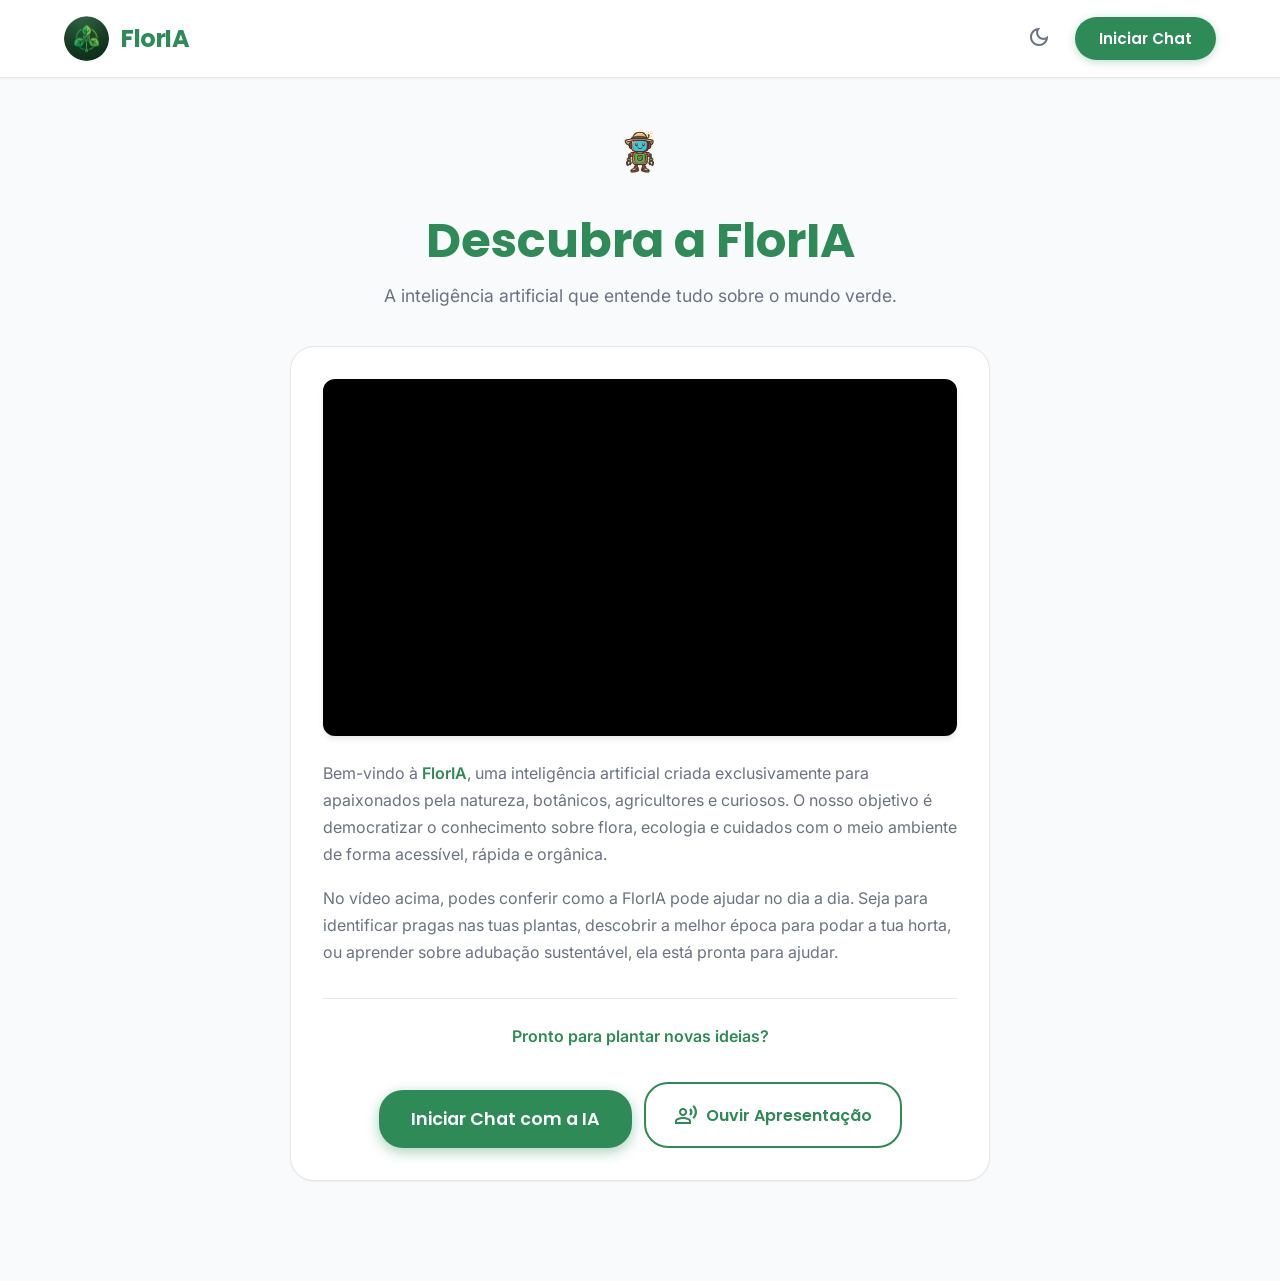
<file: index.html>
<!DOCTYPE html>
<html lang="pt-br">
<head>
	<meta charset="UTF-8">
	<meta name="viewport" content="width=device-width, initial-scale=1.0">
	<title>Conheça a FlorIA | Sua IA Botânica</title>
	<link rel="stylesheet" href="projeto.css">
	<link rel="shortcut icon" href="img/favicon.ico" type="image/x-icon">
	<link href="https://fonts.googleapis.com/css2?family=Inter:wght@400;500;600&family=Poppins:wght@600;700&display=swap" rel="stylesheet">
	<link rel="stylesheet" href="https://fonts.googleapis.com/css2?family=Material+Symbols+Outlined:opsz,wght,FILL,GRAD@24,400,0,0" />
</head>
<body class="intro-body">
	
	<nav class="top-navbar">
		<div class="nav-logo">
			<img src="img/image-removebg-preview.png" alt="Logo FlorIA" class="nav-logo-img" onerror="this.src='https://placehold.co/40x40/1e4d1f/FFF?text=F'">
			<span class="nav-brand">FlorIA</span>
		</div>
		
		<div style="display: flex; gap: 16px; align-items: center;">
			<div class="theme-icon" id="theme-toggle" title="Mudar Tema">
				<span class="material-symbols-outlined" id="theme-icon-span">dark_mode</span>
			</div>
			<a href="projeto.html" class="nav-btn">Iniciar Chat</a>
		</div>
	</nav>

	<div class="intro-page-container">
		
		<header class="intro-header">
			<img src="img/mascote planta.png" alt="Mascote FlorIA" class="intro-mascot" onerror="this.src='https://placehold.co/120x120/287a2c/FFF?text=FlorIA'">
			<h1>Descubra a FlorIA</h1>
			<p class="subtitle">A inteligência artificial que entende tudo sobre o mundo verde.</p>
		</header>

		<section class="intro-section">
			<div class="video-container">
				<iframe 
					src="https://www.youtube.com/embed/ZzE4v4fN_W8?si=placeholder" 
					title="Apresentação da FlorIA" 
					frameborder="0" 
					allow="accelerometer; autoplay; clipboard-write; encrypted-media; gyroscope; picture-in-picture" 
					allowfullscreen>
				</iframe>
			</div>
			
			<div class="intro-text">
				<p>Bem-vindo à <strong>FlorIA</strong>, uma inteligência artificial criada exclusivamente para apaixonados pela natureza, botânicos, agricultores e curiosos. O nosso objetivo é democratizar o conhecimento sobre flora, ecologia e cuidados com o meio ambiente de forma acessível, rápida e orgânica.</p>
				<p>No vídeo acima, podes conferir como a FlorIA pode ajudar no dia a dia. Seja para identificar pragas nas tuas plantas, descobrir a melhor época para podar a tua horta, ou aprender sobre adubação sustentável, ela está pronta para ajudar.</p>
				
				<div class="cta-container">
					<p><strong>Pronto para plantar novas ideias?</strong></p>
					
					<div style="display: flex; gap: 12px; justify-content: center; flex-wrap: wrap;">
						<a href="projeto.html" class="btn-primary">Iniciar Chat com a IA</a>
						<button id="read-intro-btn" class="btn-secondary" style="display: flex; align-items: center; gap: 8px;">
							<span class="material-symbols-outlined">record_voice_over</span>
							Ouvir Apresentação
						</button>
					</div>
				</div>
			</div>
		</section>

	</div>

	<script>
		// Controlo do Modo Escuro
		const themeToggle = document.getElementById('theme-toggle');
		const themeIconSpan = document.getElementById('theme-icon-span');
		const body = document.body;

		const savedTheme = localStorage.getItem('floria-theme');
		if (savedTheme === 'dark') {
			body.classList.add('dark-mode');
			themeIconSpan.textContent = 'light_mode';
		}

		themeToggle.addEventListener('click', () => {
			body.classList.toggle('dark-mode');
			const isDark = body.classList.contains('dark-mode');
			themeIconSpan.textContent = isDark ? 'light_mode' : 'dark_mode';
			localStorage.setItem('floria-theme', isDark ? 'dark' : 'light');
		});

		// Lógica para ler o texto da página inicial
		const readBtn = document.getElementById('read-intro-btn');
		let isReading = false;

		// Texto que a FlorIA vai ler
		const introText = "Bem-vindo à FlorIA, uma inteligência artificial criada exclusivamente para apaixonados pela natureza, botânicos, agricultores e curiosos. O nosso objetivo é democratizar o conhecimento sobre flora, ecologia e cuidados com o meio ambiente de forma acessível, rápida e orgânica. Experimente iniciar um chat para plantar novas ideias!";

		readBtn.addEventListener('click', () => {
			if (!('speechSynthesis' in window)) {
				alert("Desculpa, o teu navegador não suporta a leitura de voz.");
				return;
			}

			if (isReading) {
				// Se já estiver a ler, cancela
				window.speechSynthesis.cancel();
				isReading = false;
				readBtn.innerHTML = '<span class="material-symbols-outlined">record_voice_over</span> Ouvir Apresentação';
			} else {
				// Começa a ler
				const utterance = new SpeechSynthesisUtterance(introText);
				utterance.lang = 'pt-BR';
				utterance.rate = 1.05;
				utterance.pitch = 1.1;

				utterance.onend = () => {
					isReading = false;
					readBtn.innerHTML = '<span class="material-symbols-outlined">record_voice_over</span> Ouvir Apresentação';
				};

				window.speechSynthesis.speak(utterance);
				isReading = true;
				readBtn.innerHTML = '<span class="material-symbols-outlined">stop_circle</span> Parar Leitura';
			}
		});

		// Pára a voz caso o utilizador feche a página ou mude de aba
		window.addEventListener('beforeunload', () => {
			if ('speechSynthesis' in window) window.speechSynthesis.cancel();
		});
	</script>
</body>
</html>
</file>
<file: projeto.css>
:root {
	--verde-primario: #2E8B57; 
	--verde-secundario: #1e613b;
	--bg-app: #f9fafb;
	--bg-sidebar: #e8f3ec;
	--bg-chat-user: var(--verde-primario);
	--bg-chat-bot: #ffffff;
	--bg-input: #ffffff;
	--texto-principal: #1f2937;
	--texto-secundario: #6b7280;
	--texto-inverso: #ffffff;
	--border-color: #e5e7eb;
	--shadow-sm: 0 1px 2px 0 rgba(0, 0, 0, 0.05);
	--shadow-md: 0 4px 6px -1px rgba(0, 0, 0, 0.1);
	--radius-md: 12px;
	--radius-lg: 24px;
}

body.dark-mode {
	--verde-primario: #4ade80; 
	--verde-secundario: #22c55e;
	--bg-app: #111827;
	--bg-sidebar: #1f2937;
	--bg-chat-user: var(--verde-secundario);
	--bg-chat-bot: #1f2937;
	--bg-input: #374151;
	--texto-principal: #f9fafb;
	--texto-secundario: #9ca3af;
	--texto-inverso: #ffffff;
	--border-color: #374151;
}

/* ================= RESET & BASE ================= */
* {
	box-sizing: border-box;
	margin: 0;
	padding: 0;
}

body {
	font-family: 'Inter', -apple-system, BlinkMacSystemFont, sans-serif;
	background: var(--bg-app);
	color: var(--texto-principal);
	transition: background-color 0.3s ease, color 0.3s ease;
	height: 100vh;
	display: flex;
}

h1, .font-poppins {
	font-family: 'Poppins', sans-serif;
}

/* ================= LAYOUT PRINCIPAL (CHAT) ================= */
.container {
	display: flex;
	width: 100%;
	height: 100vh;
	overflow: hidden;
}

/* ================= SIDEBAR ================= */
.sidebar {
	background: var(--bg-sidebar);
	width: 280px;
	display: flex;
	flex-direction: column;
	align-items: center;
	padding: 32px 16px;
	border-right: 1px solid var(--border-color);
	transition: transform 0.3s ease, background-color 0.3s ease;
	z-index: 100;
}

.logo-wrapper {
	width: 100%;
	display: flex;
	justify-content: center;
	margin-bottom: 32px;
}

.logo {
	width: 80px;
	height: 80px;
	border-radius: 50%;
	object-fit: cover;
	box-shadow: var(--shadow-md);
	background: #fff;
}

.new-chat-btn {
	display: flex;
	align-items: center;
	justify-content: center;
	gap: 8px;
	background: var(--bg-app);
	color: var(--texto-principal);
	border: 1px solid var(--border-color);
	border-radius: var(--radius-lg);
	padding: 12px 24px;
	font-family: inherit;
	font-weight: 500;
	font-size: 1rem;
	cursor: pointer;
	width: 100%;
	transition: all 0.2s ease;
}

.new-chat-btn:hover {
	background: var(--border-color);
	transform: translateY(-1px);
}

body.dark-mode .new-chat-btn:hover {
	background: #4b5563;
}

.back-home-btn:hover { color: var(--verde-primario) !important; }

/* ================= HISTORY LIST (SIDEBAR) ================= */
.history-container {
	width: 100%;
	margin-top: 32px;
	display: flex;
	flex-direction: column;
	overflow-y: auto;
	flex: 1;
}

.history-title {
	font-size: 0.75rem;
	color: var(--texto-secundario);
	text-transform: uppercase;
	letter-spacing: 0.05em;
	margin-bottom: 12px;
	padding-left: 8px;
	font-weight: 600;
}

.history-list {
	list-style: none;
	display: flex;
	flex-direction: column;
	gap: 6px;
	padding: 0 4px;
}

.history-item {
	display: flex;
	align-items: center;
	justify-content: space-between;
	padding: 8px 12px;
	border-radius: var(--radius-md);
	cursor: pointer;
	color: var(--texto-principal);
	transition: all 0.2s ease;
}

.history-item-content {
	display: flex;
	align-items: center;
	gap: 12px;
	overflow: hidden;
	flex: 1;
	font-size: 0.9rem;
}

.history-item-content span:last-child {
	white-space: nowrap;
	overflow: hidden;
	text-overflow: ellipsis;
	flex: 1;
}

.history-item:hover { background: var(--border-color); }

.history-item.active {
	background: var(--verde-primario);
	color: white;
	font-weight: 500;
}

.history-item.active .material-symbols-outlined { color: white; }
.history-item .material-symbols-outlined { font-size: 1.2rem; color: var(--texto-secundario); }

/* Lixeira */
.delete-btn {
	font-size: 1.1rem !important;
	color: var(--texto-secundario) !important;
	padding: 6px;
	border-radius: 6px;
	transition: all 0.2s ease;
	opacity: 0;
}

.history-item:hover .delete-btn { opacity: 1; }
.delete-btn:hover { background: #fee2e2; color: #ef4444 !important; }
body.dark-mode .delete-btn:hover { background: #7f1d1d; color: #fca5a5 !important; }

.history-container::-webkit-scrollbar { width: 4px; }
.history-container::-webkit-scrollbar-thumb { background-color: var(--border-color); border-radius: 4px; }

/* ================= MAIN CONTENT ================= */
.main-content {
	flex: 1;
	display: flex;
	flex-direction: column;
	position: relative;
	height: 100%;
}

.top-bar {
	display: flex;
	justify-content: flex-end;
	padding: 16px 24px;
	position: absolute;
	top: 0;
	right: 0;
	width: 100%;
	z-index: 10;
}

.theme-icon {
	color: var(--texto-secundario);
	cursor: pointer;
	padding: 8px;
	border-radius: 50%;
	transition: all 0.2s ease;
}

.theme-icon:hover {
	background: var(--border-color);
	color: var(--verde-primario);
}

/* ================= WELCOME SCREEN (CHAT) ================= */
.welcome-screen {
	display: flex;
	flex-direction: column;
	align-items: center;
	flex: 1;
	padding: 80px 24px 24px;
	overflow-y: auto;
	animation: fadeIn 0.5s ease;
}

.welcome-screen::-webkit-scrollbar { width: 6px; }
.welcome-screen::-webkit-scrollbar-thumb { background-color: transparent; }
.welcome-screen:hover::-webkit-scrollbar-thumb { background-color: var(--border-color); border-radius: 10px; }

.mascot img {
	width: 140px;
	margin-bottom: 16px;
	animation: float 6s ease-in-out infinite;
}

.welcome-screen h1 {
	font-size: 2.5rem;
	font-weight: 700;
	margin-bottom: 8px;
	color: var(--verde-primario);
}

.subtitle {
	font-size: 1.1rem;
	color: var(--texto-secundario);
	text-align: center;
}

/* ================= TOP NAVBAR (CABEÇALHO INDEX.HTML) ================= */
.top-navbar {
	display: flex;
	justify-content: space-between;
	align-items: center;
	padding: 16px 5%;
	background: var(--bg-input);
	border-bottom: 1px solid var(--border-color);
	width: 100%;
	position: sticky;
	top: 0;
	z-index: 1000;
	box-shadow: var(--shadow-sm);
}

.nav-logo {
	display: flex;
	align-items: center;
	gap: 12px;
}

.nav-logo-img {
	width: 45px;
	height: 45px;
	border-radius: 50%;
	object-fit: cover;
	background: #fff;
	box-shadow: var(--shadow-sm);
}

.nav-brand {
	font-family: 'Poppins', sans-serif;
	font-weight: 700;
	font-size: 1.5rem;
	color: var(--verde-primario);
	letter-spacing: -0.5px;
}

.nav-btn {
	background: var(--verde-primario);
	color: white;
	padding: 10px 24px;
	border-radius: var(--radius-lg);
	text-decoration: none;
	font-family: 'Poppins', sans-serif;
	font-weight: 600;
	font-size: 0.95rem;
	transition: all 0.3s ease;
	box-shadow: 0 2px 8px rgba(46, 139, 87, 0.3);
}

.nav-btn:hover {
	background: var(--verde-secundario);
	transform: translateY(-2px);
	box-shadow: 0 4px 12px rgba(46, 139, 87, 0.4);
}

/* ================= INTRO PAGE (LANDING PAGE - INDEX.HTML) ================= */
.intro-body {
	display: block;
	height: auto;
	overflow-y: auto;
	background: var(--bg-app);
}

.intro-page-container {
	max-width: 800px;
	margin: 0 auto;
	padding: 40px 24px 60px; /* Reduzido padding superior devido à navbar */
	display: flex;
	flex-direction: column;
	align-items: center;
	text-align: center;
}

.intro-header {
	margin-bottom: 40px;
}

.intro-mascot {
	width: 120px;
	margin-bottom: 16px;
	animation: float 6s ease-in-out infinite;
}

.intro-header h1 {
	font-size: 3rem;
	color: var(--verde-primario);
	margin-bottom: 8px;
}

.intro-section {
	width: 100%;
	max-width: 700px;
	margin: 0 auto 40px;
	display: flex;
	flex-direction: column;
	gap: 24px;
	text-align: left;
	background: var(--bg-input);
	padding: 32px;
	border-radius: var(--radius-lg);
	border: 1px solid var(--border-color);
	box-shadow: var(--shadow-sm);
}

.video-container {
	position: relative;
	width: 100%;
	padding-bottom: 56.25%;
	border-radius: var(--radius-md);
	overflow: hidden;
	background: #000;
	box-shadow: var(--shadow-md);
}

.video-container iframe {
	position: absolute;
	top: 0;
	left: 0;
	width: 100%;
	height: 100%;
}

.intro-text p {
	font-size: 1rem;
	line-height: 1.7;
	color: var(--texto-secundario);
	margin-bottom: 16px;
}

.intro-text p:last-child { margin-bottom: 0; }
.intro-text strong { color: var(--verde-primario); font-weight: 600; }

/* ================= BUTTONS (CALL TO ACTION) ================= */
.btn-primary, .btn-secondary {
	display: inline-block;
	text-decoration: none;
	font-family: 'Poppins', sans-serif;
	font-weight: 600;
	border-radius: var(--radius-lg);
	transition: all 0.3s ease;
	cursor: pointer;
}

.btn-primary {
	margin-top: 24px;
	padding: 16px 32px;
	font-size: 1.1rem;
	background: var(--verde-primario);
	color: white;
	box-shadow: 0 4px 14px rgba(46, 139, 87, 0.4);
}

.btn-primary:hover {
	background: var(--verde-secundario);
	transform: translateY(-2px);
	box-shadow: 0 6px 20px rgba(46, 139, 87, 0.6);
}

.btn-secondary {
	margin-top: 16px;
	padding: 14px 28px;
	font-size: 1rem;
	background: transparent;
	color: var(--verde-primario);
	border: 2px solid var(--verde-primario);
}

.btn-secondary:hover {
	background: var(--verde-primario);
	color: white;
}

.cta-container {
	margin-top: 32px;
	padding-top: 24px;
	border-top: 1px solid var(--border-color);
	text-align: center;
}

/* ================= CHAT HISTORY ================= */
.chat-history {
	flex: 1;
	display: flex;
	flex-direction: column;
	gap: 24px;
	padding: 80px 24px 24px;
	overflow-y: auto;
	scroll-behavior: smooth;
	max-width: 800px;
	margin: 0 auto;
	width: 100%;
}

.chat-history::-webkit-scrollbar { width: 6px; }
.chat-history::-webkit-scrollbar-track { background: transparent; }
.chat-history::-webkit-scrollbar-thumb { background-color: var(--border-color); border-radius: 10px; }

.chat-message {
	display: flex;
	width: 100%;
	animation: slideUp 0.3s ease;
}

.message-bubble {
	padding: 14px 20px;
	border-radius: var(--radius-md);
	font-size: 1rem;
	line-height: 1.6;
	max-width: 85%;
	word-wrap: break-word;
	box-shadow: var(--shadow-sm);
}

.user-message { justify-content: flex-end; }
.user-message .message-bubble {
	background: var(--bg-chat-user);
	color: var(--texto-inverso);
	border-bottom-right-radius: 4px;
}

.bot-message { justify-content: flex-start; }
.bot-message .message-bubble {
	background: var(--bg-chat-bot);
	border: 1px solid var(--border-color);
	color: var(--texto-principal);
	border-bottom-left-radius: 4px;
}

.error-message { justify-content: center; }
.error-message .message-bubble {
	background: #fee2e2;
	color: #ef4444;
	border: 1px solid #f87171;
	font-size: 0.9rem;
	text-align: center;
}
body.dark-mode .error-message .message-bubble {
	background: #7f1d1d;
	color: #fca5a5;
	border-color: #991b1b;
}

/* ================= MARKDOWN STYLES ================= */
.message-bubble p { margin-bottom: 12px; }
.message-bubble p:last-child { margin-bottom: 0; }
.message-bubble ul, 
.message-bubble ol {
	margin-left: 24px;
	margin-bottom: 12px;
}
.message-bubble li { margin-bottom: 6px; }
.message-bubble strong { font-weight: 700; color: inherit; }
.message-bubble em { font-style: italic; }
.message-bubble code {
	background: rgba(0, 0, 0, 0.08);
	padding: 2px 6px;
	border-radius: 4px;
	font-family: monospace;
	font-size: 0.9em;
}
body.dark-mode .message-bubble code { background: rgba(255, 255, 255, 0.1); }

/* ================= TYPING INDICATOR ================= */
.typing-dots {
	display: flex;
	gap: 4px;
	align-items: center;
	height: 24px;
}

.typing-dots span {
	width: 8px;
	height: 8px;
	background-color: var(--texto-secundario);
	border-radius: 50%;
	animation: typing 1.4s infinite ease-in-out both;
}

.typing-dots span:nth-child(1) { animation-delay: -0.32s; }
.typing-dots span:nth-child(2) { animation-delay: -0.16s; }

/* ================= INPUT AREA ================= */
.input-container {
	padding: 16px 24px 24px;
	max-width: 800px;
	margin: 0 auto;
	width: 100%;
	background: linear-gradient(180deg, transparent, var(--bg-app) 20%);
}

.input-wrapper {
	position: relative;
	display: flex;
	align-items: center;
	background: var(--bg-input);
	border: 1px solid var(--border-color);
	border-radius: var(--radius-lg);
	box-shadow: var(--shadow-md);
	transition: border-color 0.3s, box-shadow 0.3s;
}

.input-wrapper:focus-within {
	border-color: var(--verde-primario);
	box-shadow: 0 0 0 3px rgba(46, 139, 87, 0.1);
}

.question-form input {
	flex: 1;
	padding: 16px 24px;
	border: none;
	background: transparent;
	font-size: 1rem;
	font-family: inherit;
	color: var(--texto-principal);
	outline: none;
}

.send-btn {
	background: var(--verde-primario);
	color: white;
	border: none;
	border-radius: 50%;
	width: 40px;
	height: 40px;
	display: flex;
	align-items: center;
	justify-content: center;
	margin-right: 8px;
	cursor: pointer;
	transition: background-color 0.2s, transform 0.2s;
}

.send-btn:hover { background: var(--verde-secundario); }
.send-btn:active { transform: scale(0.95); }

.disclaimer {
	text-align: center;
	font-size: 0.75rem;
	color: var(--texto-secundario);
	margin-top: 12px;
}

/* ================= MOBILE RESPONSIVENESS ================= */
.mobile-menu-btn {
	display: none;
	position: absolute;
	top: 16px;
	left: 16px;
	z-index: 200;
	background: transparent;
	border: none;
	color: var(--texto-principal);
	cursor: pointer;
	padding: 8px;
}

@media (max-width: 768px) {
	.mobile-menu-btn { display: block; }
	
	.sidebar {
		position: absolute;
		height: 100%;
		transform: translateX(-100%);
		box-shadow: var(--shadow-md);
	}
	
	.sidebar.active { transform: translateX(0); }
	.top-bar { padding: 16px; }
	.chat-history { padding-top: 60px; }
	.message-bubble { max-width: 95%; }
	
	.delete-btn { opacity: 1; }
}

/* ================= ANIMATIONS ================= */
@keyframes fadeIn {
	from { opacity: 0; }
	to { opacity: 1; }
}

@keyframes slideUp {
	from { opacity: 0; transform: translateY(10px); }
	to { opacity: 1; transform: translateY(0); }
}

@keyframes float {
	0% { transform: translateY(0px); }
	50% { transform: translateY(-10px); }
	100% { transform: translateY(0px); }
}

@keyframes typing {
	0%, 80%, 100% { transform: scale(0); opacity: 0.5; }
	40% { transform: scale(1); opacity: 1; }
}
</file>
